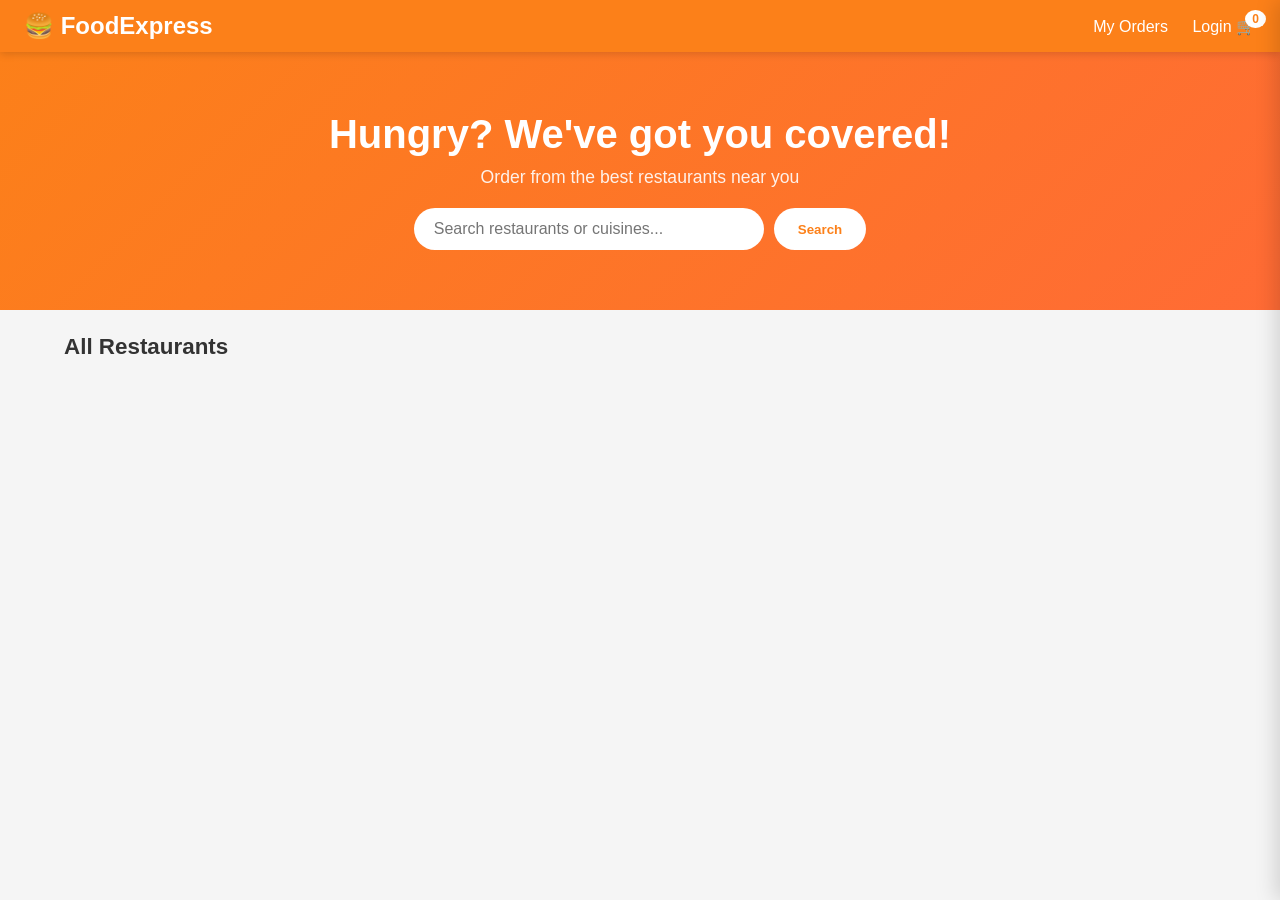
<file: frontend/index.html>
<!DOCTYPE html>
<html lang="en">
<head>
    <meta charset="UTF-8">
    <meta name="viewport" content="width=device-width, initial-scale=1.0">
    <title>FoodExpress - Order Food Online</title>
    <link rel="stylesheet" href="static/style.css">
</head>
<body>
<nav>
    <a href="index.html" class="logo">🍔 FoodExpress</a>
    <div class="nav-links">
        <a href="/orders">My Orders</a>
        <span id="auth-link"></span>
        <span class="cart-icon" onclick="toggleCart()">🛒 <span id="cart-badge">0</span></span>
    </div>
</nav>

<div class="hero">
    <h1>Hungry? We've got you covered!</h1>
    <p>Order from the best restaurants near you</p>
    <div class="search-bar">
        <input type="text" id="search" placeholder="Search restaurants or cuisines..." oninput="filterRestaurants()">
        <button onclick="filterRestaurants()">Search</button>
    </div>
</div>

<div class="container">
    <p class="section-title">All Restaurants</p>
    <div class="grid" id="restaurants-grid"></div>
</div>

<!-- Cart Sidebar -->
<div class="cart-sidebar" id="cart-sidebar">
    <div class="cart-header">
        <h3>Your Cart</h3>
        <button onclick="toggleCart()" style="background:none;border:none;font-size:1.5rem;cursor:pointer">✕</button>
    </div>
    <div class="cart-items" id="cart-items"></div>
    <div class="cart-footer">
        <div class="cart-total">Total: ₹<span id="cart-total">0</span></div>
        <button class="btn btn-primary" style="width:100%" onclick="window.location.href='/cart'">Proceed to Checkout</button>
    </div>
</div>

<script src="static/app.js"></script>
<script>
let allRestaurants = [];

async function loadRestaurants() {
    try {
        allRestaurants = await apiFetch("/restaurants");
        renderRestaurants(allRestaurants);
    } catch(e) { console.error(e); }
}

function renderRestaurants(list) {
    const grid = document.getElementById("restaurants-grid");
    if (!list.length) { grid.innerHTML = "<p>No restaurants found.</p>"; return; }
    grid.innerHTML = list.map(r => `
        <a href="/menu?id=${r.id}" class="card">
            <img src="${r.image || 'https://via.placeholder.com/300x180?text=Restaurant'}" alt="${r.name}">
            <div class="card-body">
                <h3>${r.name}</h3>
                <p>${r.cuisine} • ${r.description}</p>
                <div class="card-meta">
                    <span class="rating">⭐ ${r.rating}</span>
                    <span class="delivery-time">🕐 ${r.delivery_time}</span>
                </div>
            </div>
        </a>
    `).join("");
}

function filterRestaurants() {
    const q = document.getElementById("search").value.toLowerCase();
    renderRestaurants(allRestaurants.filter(r =>
        r.name.toLowerCase().includes(q) || r.cuisine.toLowerCase().includes(q)
    ));
}

function toggleCart() {
    document.getElementById("cart-sidebar").classList.toggle("open");
    renderCartSidebar();
}

function renderCartSidebar() {
    const items = document.getElementById("cart-items");
    if (!cart.length) { items.innerHTML = "<p style='text-align:center;color:#999;margin-top:40px'>Cart is empty</p>"; return; }
    items.innerHTML = cart.map((item, i) => `
        <div class="cart-item">
            <div>
                <div style="font-weight:600">${item.name}</div>
                <div style="color:#fc8019">₹${item.price}</div>
            </div>
            <div class="cart-item-controls">
                <button class="qty-btn" onclick="changeQty(${i}, -1)">-</button>
                <span>${item.qty}</span>
                <button class="qty-btn" onclick="changeQty(${i}, 1)">+</button>
            </div>
        </div>
    `).join("");
    document.getElementById("cart-total").textContent = cart.reduce((s, i) => s + i.price * i.qty, 0).toFixed(2);
}

function changeQty(index, delta) {
    cart[index].qty += delta;
    if (cart[index].qty <= 0) cart.splice(index, 1);
    saveCart();
    updateCartBadge();
    renderCartSidebar();
}

// Auth link
const user = getUser();
document.getElementById("auth-link").innerHTML = user
    ? `<a href="#" onclick="logout()">Logout (${user.name})</a>${user.is_admin ? ' <a href="/admin">Admin</a>' : ''}`
    : `<a href="/login">Login</a>`;

updateCartBadge();
loadRestaurants();
</script>
</body>
</html>
</file>
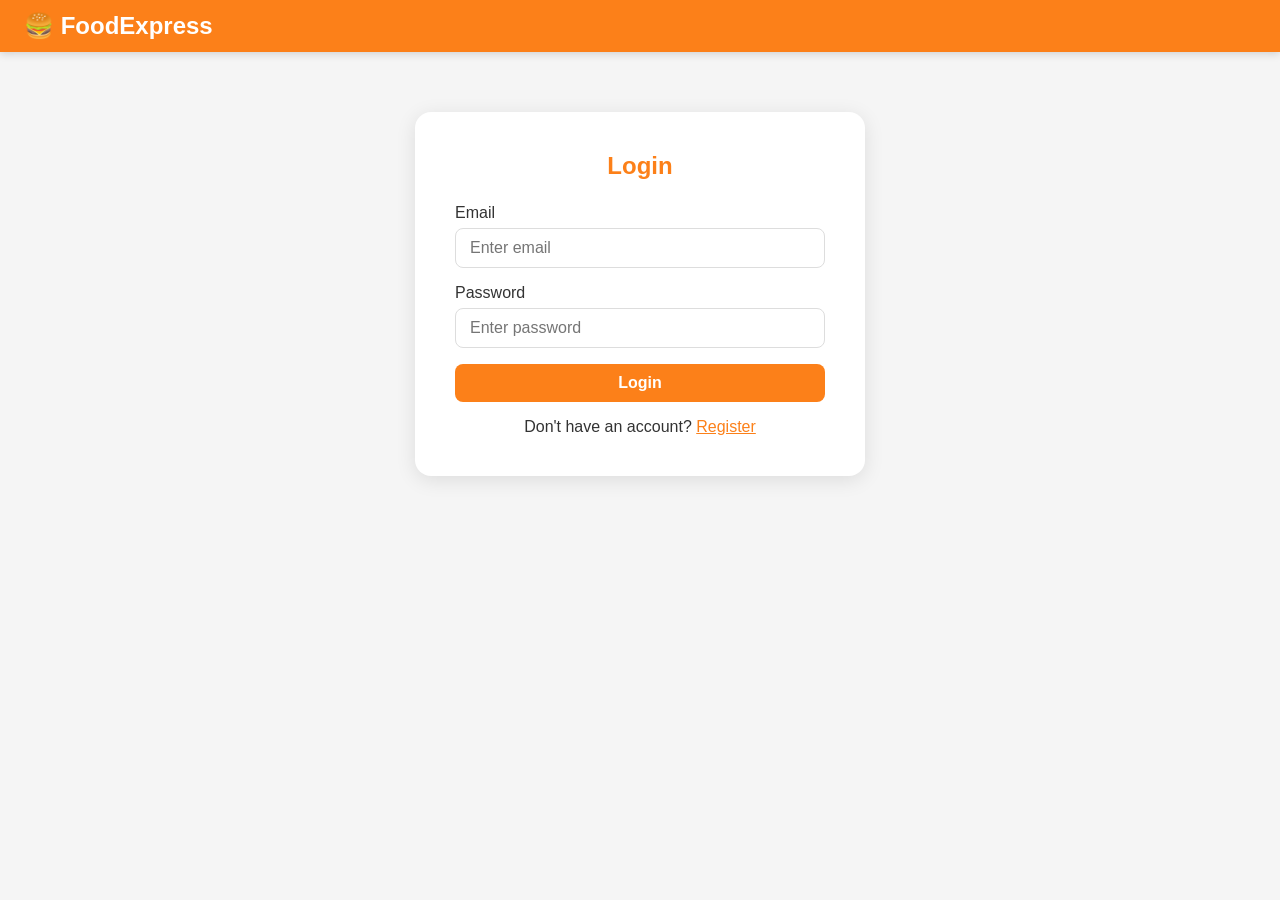
<file: frontend/login.html>
<!DOCTYPE html>
<html lang="en">
<head>
    <meta charset="UTF-8">
    <meta name="viewport" content="width=device-width, initial-scale=1.0">
    <title>Login - FoodExpress</title>
    <link rel="stylesheet" href="static/style.css">
</head>
<body style="background:#f5f5f5">
<nav>
    <a href="/" class="logo">🍔 FoodExpress</a>
</nav>

<div class="form-container">
    <h2 id="form-title">Login</h2>
    <div id="alert"></div>

    <div id="login-form">
        <div class="form-group">
            <label>Email</label>
            <input type="email" id="login-email" placeholder="Enter email">
        </div>
        <div class="form-group">
            <label>Password</label>
            <input type="password" id="login-password" placeholder="Enter password">
        </div>
        <button class="btn btn-primary" style="width:100%" onclick="login()">Login</button>
        <p style="text-align:center;margin-top:16px">Don't have an account? <a href="#" onclick="showRegister()" style="color:#fc8019">Register</a></p>
    </div>

    <div id="register-form" style="display:none">
        <div class="form-group">
            <label>Full Name</label>
            <input type="text" id="reg-name" placeholder="Your name">
        </div>
        <div class="form-group">
            <label>Email</label>
            <input type="email" id="reg-email" placeholder="Your email">
        </div>
        <div class="form-group">
            <label>Password</label>
            <input type="password" id="reg-password" placeholder="Create password">
        </div>
        <div class="form-group">
            <label>Phone</label>
            <input type="text" id="reg-phone" placeholder="Phone number">
        </div>
        <div class="form-group">
            <label>Address</label>
            <textarea id="reg-address" placeholder="Delivery address"></textarea>
        </div>
        <button class="btn btn-primary" style="width:100%" onclick="register()">Register</button>
        <p style="text-align:center;margin-top:16px">Already have an account? <a href="#" onclick="showLogin()" style="color:#fc8019">Login</a></p>
    </div>
</div>

<script src="static/app.js"></script>
<script>
function showAlert(msg, type = "error") {
    document.getElementById("alert").innerHTML = `<div class="alert alert-${type}">${msg}</div>`;
}

function showRegister() {
    document.getElementById("login-form").style.display = "none";
    document.getElementById("register-form").style.display = "block";
    document.getElementById("form-title").textContent = "Create Account";
}

function showLogin() {
    document.getElementById("register-form").style.display = "none";
    document.getElementById("login-form").style.display = "block";
    document.getElementById("form-title").textContent = "Login";
}

async function login() {
    try {
        const data = await apiFetch("/auth/login", {
            method: "POST",
            body: {
                email: document.getElementById("login-email").value,
                password: document.getElementById("login-password").value
            }
        });
        localStorage.setItem("token", data.token);
        localStorage.setItem("user", JSON.stringify(data.user));
        window.location.href = data.user.is_admin ? "/admin" : "/";
    } catch(e) { showAlert(e.message); }
}

async function register() {
    try {
        const data = await apiFetch("/auth/register", {
            method: "POST",
            body: {
                name: document.getElementById("reg-name").value,
                email: document.getElementById("reg-email").value,
                password: document.getElementById("reg-password").value,
                phone: document.getElementById("reg-phone").value,
                address: document.getElementById("reg-address").value
            }
        });
        localStorage.setItem("token", data.token);
        localStorage.setItem("user", JSON.stringify(data.user));
        window.location.href = "/";
    } catch(e) { showAlert(e.message); }
}

if (getUser()) window.location.href = "/";
</script>
</body>
</html>
</file>
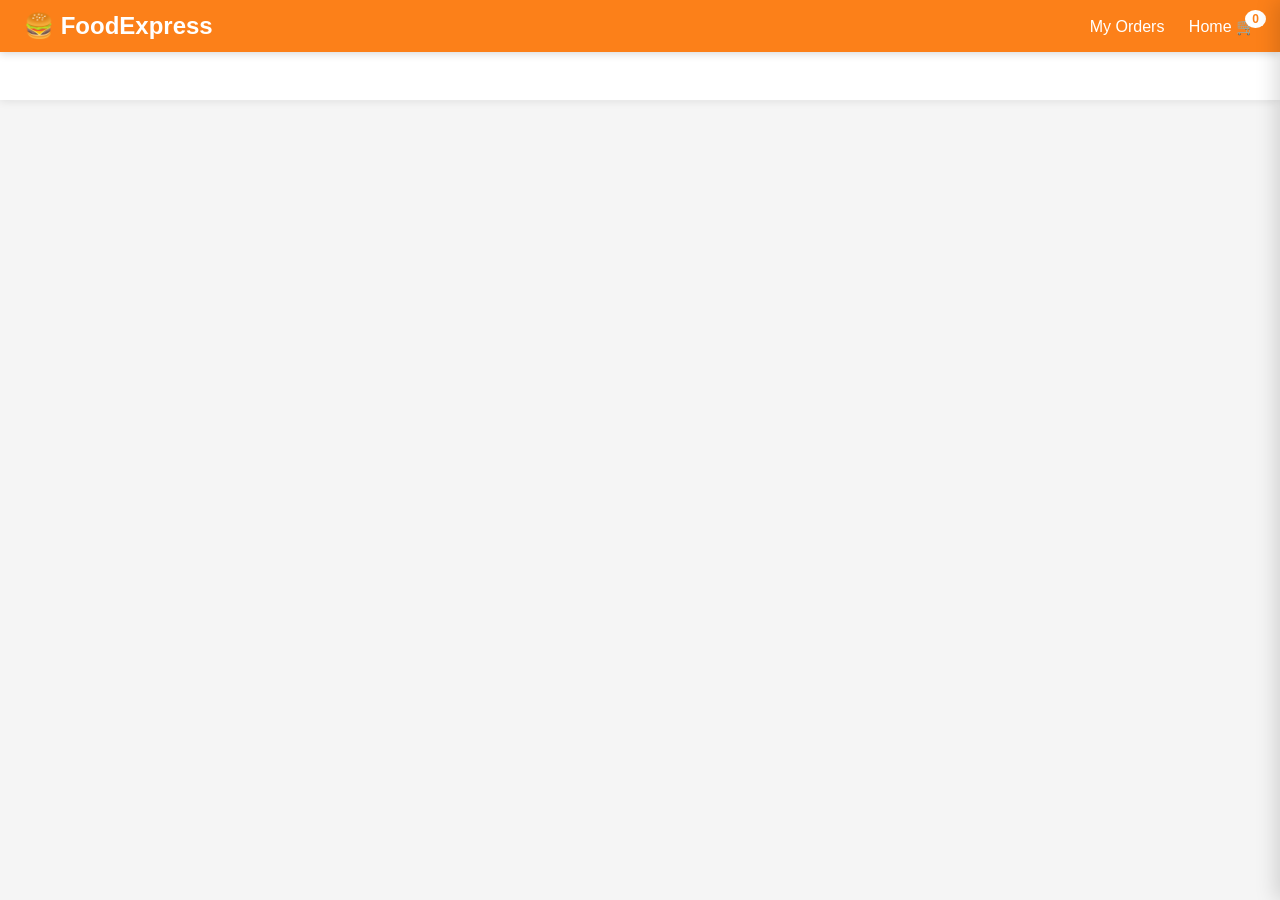
<file: frontend/menu.html>
<!DOCTYPE html>
<html lang="en">
<head>
    <meta charset="UTF-8">
    <meta name="viewport" content="width=device-width, initial-scale=1.0">
    <title>Menu - FoodExpress</title>
    <link rel="stylesheet" href="static/style.css">
</head>
<body>
<nav>
    <a href="/" class="logo">🍔 FoodExpress</a>
    <div class="nav-links">
        <a href="/orders">My Orders</a>
        <a href="/">Home</a>
        <span class="cart-icon" onclick="toggleCart()">🛒 <span id="cart-badge">0</span></span>
    </div>
</nav>

<div id="restaurant-header" style="background:white;padding:24px;box-shadow:0 2px 8px rgba(0,0,0,0.08)"></div>

<div class="container" style="display:flex;gap:24px">
    <div style="flex:1">
        <div id="categories" style="display:flex;gap:10px;flex-wrap:wrap;margin-bottom:20px"></div>
        <div id="menu-list"></div>
    </div>
</div>

<!-- Cart Sidebar -->
<div class="cart-sidebar" id="cart-sidebar">
    <div class="cart-header">
        <h3>Your Cart</h3>
        <button onclick="toggleCart()" style="background:none;border:none;font-size:1.5rem;cursor:pointer">✕</button>
    </div>
    <div class="cart-items" id="cart-items"></div>
    <div class="cart-footer">
        <div class="cart-total">Total: ₹<span id="cart-total">0</span></div>
        <button class="btn btn-primary" style="width:100%" onclick="window.location.href='/cart'">Checkout</button>
    </div>
</div>

<script src="static/app.js"></script>
<script>
const params = new URLSearchParams(location.search);
const restaurantId = params.get("id");
let menuItems = [];

async function loadPage() {
    const [restaurant, items] = await Promise.all([
        apiFetch(`/restaurants/${restaurantId}`),
        apiFetch(`/restaurants/${restaurantId}/menu`)
    ]);
    menuItems = items;

    document.getElementById("restaurant-header").innerHTML = `
        <div class="container" style="display:flex;align-items:center;gap:20px">
            <img src="${restaurant.image || 'https://via.placeholder.com/100'}" style="width:80px;height:80px;border-radius:12px;object-fit:cover">
            <div>
                <h2>${restaurant.name}</h2>
                <p style="color:#666">${restaurant.cuisine} • ⭐ ${restaurant.rating} • 🕐 ${restaurant.delivery_time}</p>
                <p style="color:#888;font-size:0.9rem">${restaurant.description}</p>
            </div>
        </div>
    `;

    const cats = [...new Set(items.map(i => i.category))];
    document.getElementById("categories").innerHTML = cats.map(c =>
        `<button class="btn btn-outline" onclick="filterCategory('${c}')">${c}</button>`
    ).join("") + `<button class="btn btn-outline" onclick="renderMenu(menuItems)">All</button>`;

    renderMenu(items);
}

function renderMenu(items) {
    document.getElementById("menu-list").innerHTML = items.map(item => `
        <div class="menu-item">
            <img src="${item.image || 'https://via.placeholder.com/80?text=Food'}" alt="${item.name}">
            <div class="menu-info">
                <h4>${item.name}</h4>
                <p>${item.description}</p>
                <span class="menu-price">₹${item.price}</span>
            </div>
            <div>
                <button class="btn-add" onclick='addToCart(${JSON.stringify(item)})'>+ Add</button>
            </div>
        </div>
    `).join("");
}

function filterCategory(cat) {
    renderMenu(menuItems.filter(i => i.category === cat));
}

function toggleCart() {
    document.getElementById("cart-sidebar").classList.toggle("open");
    renderCartSidebar();
}

function renderCartSidebar() {
    const items = document.getElementById("cart-items");
    if (!cart.length) { items.innerHTML = "<p style='text-align:center;color:#999;margin-top:40px'>Cart is empty</p>"; return; }
    items.innerHTML = cart.map((item, i) => `
        <div class="cart-item">
            <div><div style="font-weight:600">${item.name}</div><div style="color:#fc8019">₹${item.price}</div></div>
            <div class="cart-item-controls">
                <button class="qty-btn" onclick="changeQty(${i}, -1)">-</button>
                <span>${item.qty}</span>
                <button class="qty-btn" onclick="changeQty(${i}, 1)">+</button>
            </div>
        </div>
    `).join("");
    document.getElementById("cart-total").textContent = cart.reduce((s, i) => s + i.price * i.qty, 0).toFixed(2);
}

function changeQty(index, delta) {
    cart[index].qty += delta;
    if (cart[index].qty <= 0) cart.splice(index, 1);
    saveCart(); updateCartBadge(); renderCartSidebar();
}

updateCartBadge();
loadPage();
</script>
</body>
</html>
</file>
<file: frontend/static/style.css>
* { margin: 0; padding: 0; box-sizing: border-box; }
body { font-family: 'Segoe UI', sans-serif; background: #f5f5f5; color: #333; }

nav {
    background: #fc8019;
    padding: 12px 24px;
    display: flex;
    align-items: center;
    justify-content: space-between;
    position: sticky;
    top: 0;
    z-index: 100;
    box-shadow: 0 2px 8px rgba(0,0,0,0.15);
}
nav .logo { color: white; font-size: 1.5rem; font-weight: 700; text-decoration: none; }
nav .nav-links a { color: white; text-decoration: none; margin-left: 20px; font-weight: 500; }
nav .nav-links a:hover { text-decoration: underline; }
.cart-icon { position: relative; cursor: pointer; }
.cart-icon span { background: white; color: #fc8019; border-radius: 50%; padding: 2px 7px; font-size: 0.75rem; font-weight: 700; position: absolute; top: -8px; right: -10px; }

.hero {
    background: linear-gradient(135deg, #fc8019, #ff6b35);
    color: white;
    padding: 60px 24px;
    text-align: center;
}
.hero h1 { font-size: 2.5rem; margin-bottom: 10px; }
.hero p { font-size: 1.1rem; opacity: 0.9; }
.search-bar { margin-top: 20px; display: flex; justify-content: center; gap: 10px; }
.search-bar input { padding: 12px 20px; border-radius: 30px; border: none; width: 350px; font-size: 1rem; outline: none; }
.search-bar button { padding: 12px 24px; background: white; color: #fc8019; border: none; border-radius: 30px; font-weight: 700; cursor: pointer; }

.container { max-width: 1200px; margin: 0 auto; padding: 24px; }
.section-title { font-size: 1.4rem; font-weight: 700; margin-bottom: 20px; color: #333; }

.grid { display: grid; grid-template-columns: repeat(auto-fill, minmax(280px, 1fr)); gap: 20px; }

.card {
    background: white;
    border-radius: 12px;
    overflow: hidden;
    box-shadow: 0 2px 8px rgba(0,0,0,0.08);
    cursor: pointer;
    transition: transform 0.2s, box-shadow 0.2s;
    text-decoration: none;
    color: inherit;
    display: block;
}
.card:hover { transform: translateY(-4px); box-shadow: 0 8px 20px rgba(0,0,0,0.12); }
.card img { width: 100%; height: 180px; object-fit: cover; }
.card-body { padding: 16px; }
.card-body h3 { font-size: 1.1rem; margin-bottom: 6px; }
.card-body p { color: #666; font-size: 0.9rem; margin-bottom: 8px; }
.card-meta { display: flex; justify-content: space-between; align-items: center; }
.rating { background: #48c774; color: white; padding: 2px 8px; border-radius: 4px; font-size: 0.85rem; font-weight: 600; }
.delivery-time { color: #666; font-size: 0.85rem; }

.menu-item {
    background: white;
    border-radius: 10px;
    padding: 16px;
    display: flex;
    justify-content: space-between;
    align-items: center;
    box-shadow: 0 1px 4px rgba(0,0,0,0.08);
    margin-bottom: 12px;
}
.menu-item img { width: 80px; height: 80px; object-fit: cover; border-radius: 8px; }
.menu-info { flex: 1; padding: 0 16px; }
.menu-info h4 { font-size: 1rem; margin-bottom: 4px; }
.menu-info p { color: #666; font-size: 0.85rem; }
.menu-price { font-weight: 700; color: #fc8019; font-size: 1.1rem; }
.btn-add { background: #fc8019; color: white; border: none; padding: 8px 18px; border-radius: 6px; cursor: pointer; font-weight: 600; margin-top: 8px; }
.btn-add:hover { background: #e67310; }

.btn { padding: 10px 24px; border-radius: 8px; border: none; cursor: pointer; font-weight: 600; font-size: 1rem; }
.btn-primary { background: #fc8019; color: white; }
.btn-primary:hover { background: #e67310; }
.btn-danger { background: #ff3860; color: white; }
.btn-success { background: #48c774; color: white; }
.btn-outline { background: white; color: #fc8019; border: 2px solid #fc8019; }

.form-container { max-width: 450px; margin: 60px auto; background: white; padding: 40px; border-radius: 16px; box-shadow: 0 4px 20px rgba(0,0,0,0.1); }
.form-container h2 { text-align: center; margin-bottom: 24px; color: #fc8019; }
.form-group { margin-bottom: 16px; }
.form-group label { display: block; margin-bottom: 6px; font-weight: 500; }
.form-group input, .form-group textarea, .form-group select {
    width: 100%; padding: 10px 14px; border: 1px solid #ddd; border-radius: 8px; font-size: 1rem; outline: none;
}
.form-group input:focus, .form-group textarea:focus { border-color: #fc8019; }
.form-group textarea { resize: vertical; min-height: 80px; }

.cart-sidebar {
    position: fixed; right: 0; top: 0; height: 100vh; width: 360px;
    background: white; box-shadow: -4px 0 20px rgba(0,0,0,0.15);
    z-index: 200; transform: translateX(100%); transition: transform 0.3s;
    display: flex; flex-direction: column;
}
.cart-sidebar.open { transform: translateX(0); }
.cart-header { padding: 20px; border-bottom: 1px solid #eee; display: flex; justify-content: space-between; align-items: center; }
.cart-items { flex: 1; overflow-y: auto; padding: 16px; }
.cart-item { display: flex; justify-content: space-between; align-items: center; padding: 12px 0; border-bottom: 1px solid #f0f0f0; }
.cart-item-controls { display: flex; align-items: center; gap: 10px; }
.qty-btn { background: #fc8019; color: white; border: none; width: 28px; height: 28px; border-radius: 50%; cursor: pointer; font-size: 1rem; }
.cart-footer { padding: 20px; border-top: 1px solid #eee; }
.cart-total { font-size: 1.2rem; font-weight: 700; margin-bottom: 16px; }

.status-badge {
    padding: 4px 12px; border-radius: 20px; font-size: 0.8rem; font-weight: 600; text-transform: uppercase;
}
.status-pending { background: #fff3cd; color: #856404; }
.status-confirmed { background: #cce5ff; color: #004085; }
.status-preparing { background: #d4edda; color: #155724; }
.status-delivered { background: #d1ecf1; color: #0c5460; }
.status-cancelled { background: #f8d7da; color: #721c24; }

.admin-layout { display: flex; min-height: 100vh; }
.sidebar { width: 240px; background: #2d3748; color: white; padding: 20px 0; position: fixed; height: 100vh; }
.sidebar .logo { padding: 0 20px 20px; font-size: 1.3rem; font-weight: 700; color: #fc8019; border-bottom: 1px solid #4a5568; }
.sidebar a { display: block; padding: 12px 20px; color: #a0aec0; text-decoration: none; transition: all 0.2s; }
.sidebar a:hover, .sidebar a.active { background: #4a5568; color: white; }
.admin-content { margin-left: 240px; flex: 1; padding: 24px; }

.stats-grid { display: grid; grid-template-columns: repeat(4, 1fr); gap: 16px; margin-bottom: 30px; }
.stat-card { background: white; padding: 20px; border-radius: 12px; box-shadow: 0 2px 8px rgba(0,0,0,0.08); text-align: center; }
.stat-card .number { font-size: 2rem; font-weight: 700; color: #fc8019; }
.stat-card .label { color: #666; font-size: 0.9rem; margin-top: 4px; }

table { width: 100%; border-collapse: collapse; background: white; border-radius: 12px; overflow: hidden; box-shadow: 0 2px 8px rgba(0,0,0,0.08); }
th { background: #f7f7f7; padding: 12px 16px; text-align: left; font-weight: 600; color: #555; }
td { padding: 12px 16px; border-top: 1px solid #f0f0f0; }
tr:hover td { background: #fafafa; }

.alert { padding: 12px 16px; border-radius: 8px; margin-bottom: 16px; }
.alert-success { background: #d4edda; color: #155724; }
.alert-error { background: #f8d7da; color: #721c24; }

.modal-overlay { position: fixed; inset: 0; background: rgba(0,0,0,0.5); z-index: 300; display: none; align-items: center; justify-content: center; }
.modal-overlay.open { display: flex; }
.modal { background: white; border-radius: 16px; padding: 30px; width: 500px; max-width: 90vw; }
.modal h3 { margin-bottom: 20px; font-size: 1.3rem; }

@media (max-width: 768px) {
    .stats-grid { grid-template-columns: repeat(2, 1fr); }
    .sidebar { display: none; }
    .admin-content { margin-left: 0; }
    .hero h1 { font-size: 1.8rem; }
    .search-bar input { width: 220px; }
    .cart-sidebar { width: 100%; }
}
</file>
